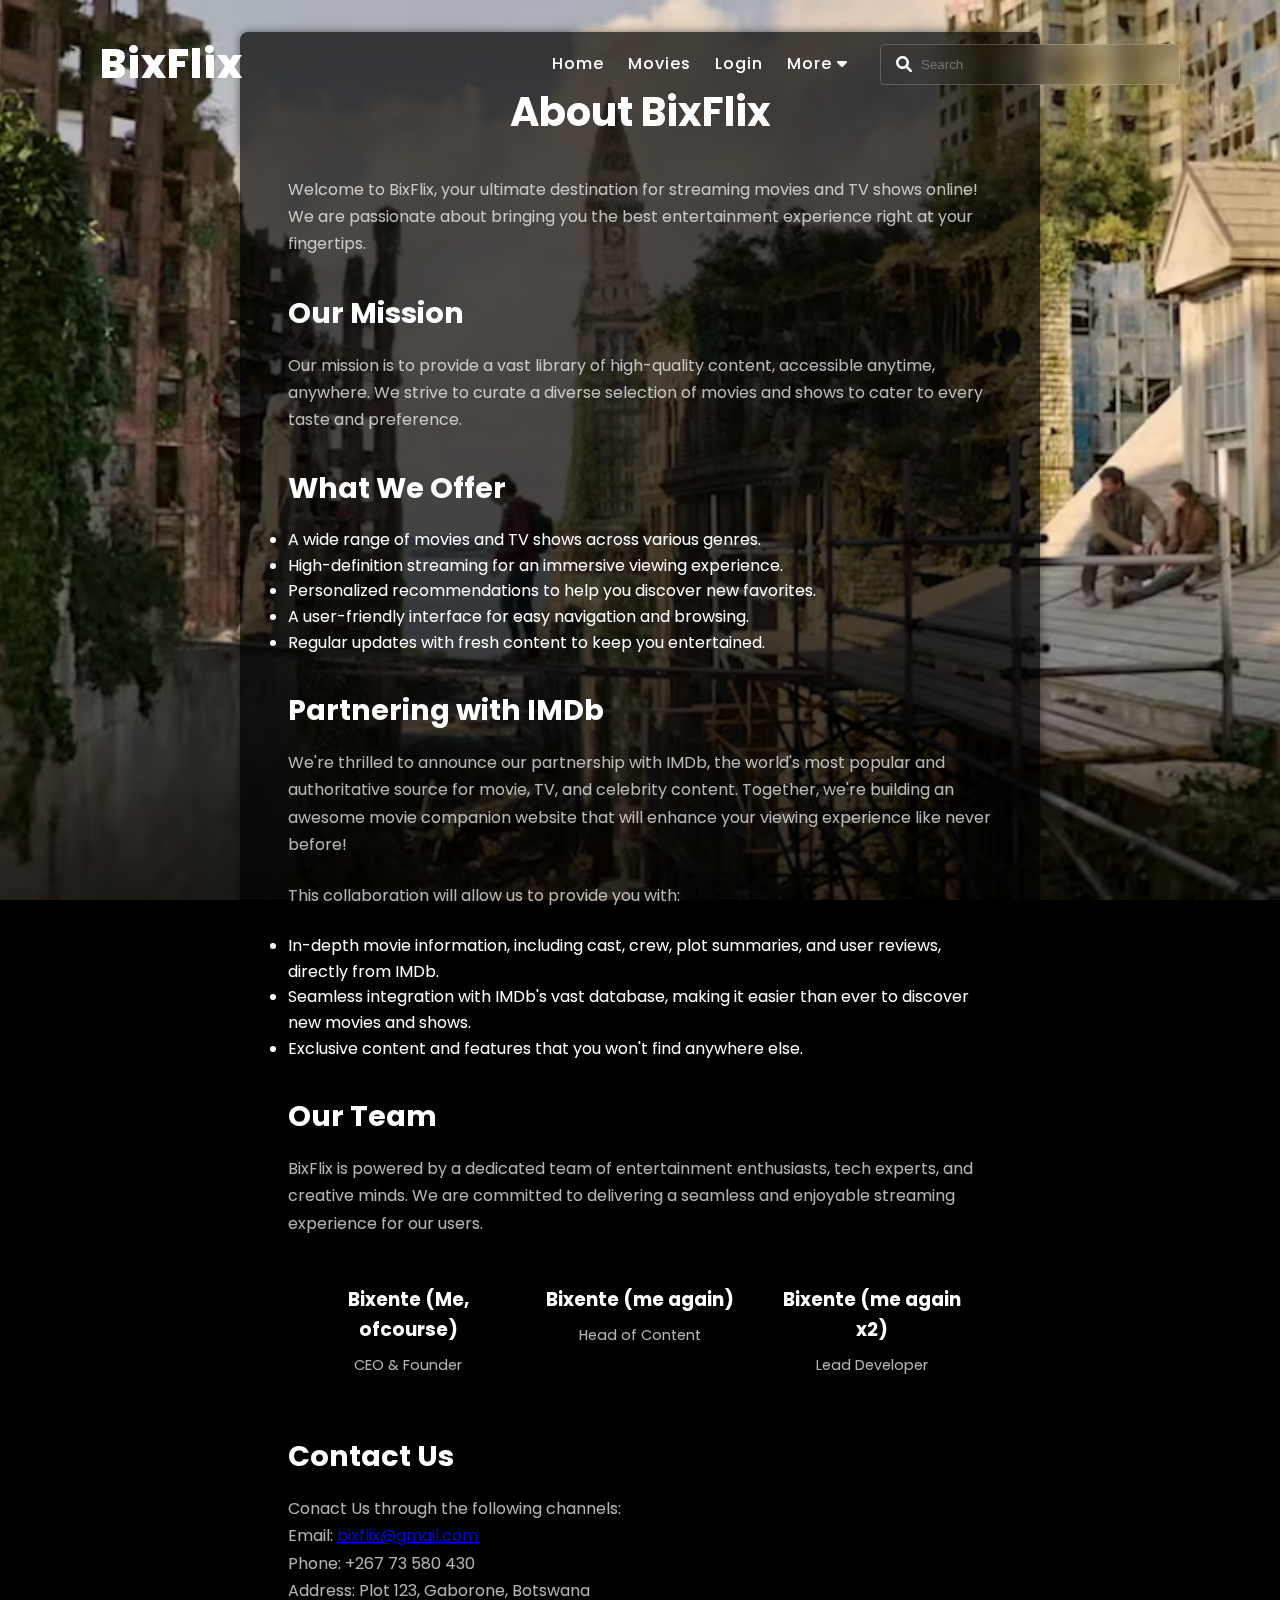
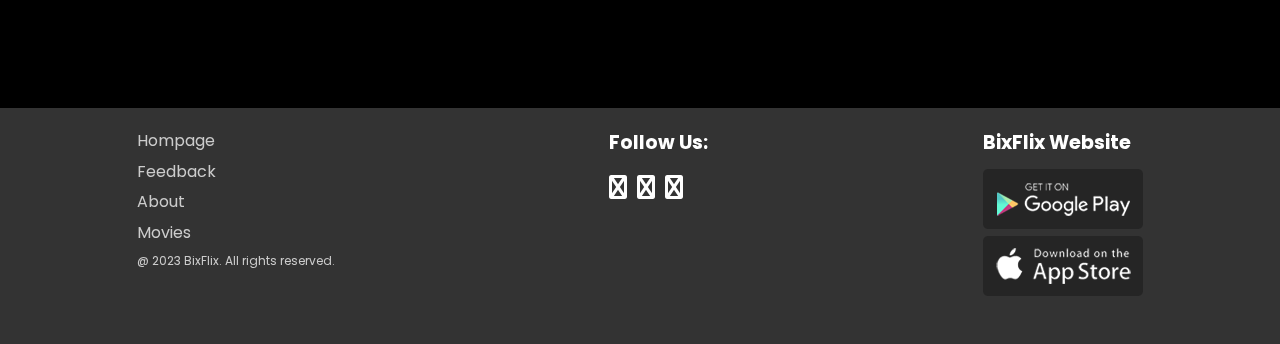
<file: about.html>
<!DOCTYPE html>
<html lang="en">

<head>
    <meta charset="UTF-8">
    <meta name="viewport" content="width=device-width, initial-scale=1.0">
    <title>About Us - BixFlix</title>
    <link rel="stylesheet" href="bixflix.css">
    <link rel="stylesheet" href="https://cdnjs.cloudflare.com/ajax/libs/font-awesome/6.0.0/css/all.min.css"
        integrity="sha512-9usAa10IRO0HhonpyAIVpjrylPvoDwiPUiKdWk5t3PyolY1cOd4DSE0Ga+ri4AuTroPR5aQvXU9xC6qOPnzFeg=="
        crossorigin="anonymous" referrerpolicy="no-referrer" />
    <style>
        /* Add or override styles here for the about page */
        .about-container {
            max-width: 800px;
            margin: 2rem auto;
            padding: 3rem;
            background-color: rgba(0, 0, 0, 0.7); /* Semi-transparent dark background */
            border-radius: 0.5rem;
            box-shadow: 0 0 10px rgba(0, 0, 0, 0.5);
            color: var(--text-primary);
            position: relative;
            z-index: 1; /* Ensure content is above the background */
        }

        body::before {
            content: "";
            position: fixed;
            top: 0;
            left: 0;
            width: 100%;
            height: 100%;
            background: url('images/background/lastofus.avif') center/cover no-repeat;
            z-index: -1; /* Place the background behind the content */
        }

        .about-container h1 {
            text-align: center;
            margin-bottom: 2rem;
            font-size: 2.5rem;
        }

        .about-container h2 {
            margin-top: 2rem;
            margin-bottom: 1rem;
            font-size: 1.8rem;
        }

        .about-container p {
            line-height: 1.7;
            margin-bottom: 1.5rem;
            color: var(--text-secondary);
        }

        .team-members {
            display: flex;
            flex-wrap: wrap;
            justify-content: center;
            gap: 2rem;
            margin-top: 3rem;
        }

        .team-member {
            text-align: center;
            width: 200px;
        }

        .team-member h3 {
            margin-bottom: 0.5rem;
        }

        .team-member p {
            font-size: 0.9rem;
            color: var(--text-secondary);
        }
    </style>
</head>

<body>

    <header>
        <a href="index.html" class="logo">BixFlix</a>
        <div class="menu-toggle">&#9776;</div> <!-- Hamburger icon -->
        <nav class="nav">
            <ul class="nav-list">
                <li><a href="index.html" class="nav-link">Home</a></li>
                <li><a href="movie.html" class="nav-link">Movies</a></li>
                <li><a href="login.html" class="nav-link">Login</a></li>
                <li class="dropdown">
                    <a href="#" class="nav-link">More <i class="fa fa-caret-down"></i></a>
                    <div class="dropdown-content">
                        <a href="about.html" class="dropdown-link">About Us</a>
                        <a href="feedback.html" class="dropdown-link">Feedback</a>
                    </div>
                </li>
            </ul>
            <div class="search">
                <input type="text" class="search-input" placeholder="Search">
                <i class="fa fa-search search-icon"></i>
            </div>
        </nav>
    </header>

    <div class="about-container">
        <h1>About BixFlix</h1>

        <p>Welcome to BixFlix, your ultimate destination for streaming movies and TV shows online! We are passionate
            about bringing you the best entertainment experience right at your fingertips.</p>

        <h2>Our Mission</h2>
        <p>Our mission is to provide a vast library of high-quality content, accessible anytime, anywhere. We strive
            to curate a diverse selection of movies and shows to cater to every taste and preference.</p>

        <h2>What We Offer</h2>
        <ul>
            <li>A wide range of movies and TV shows across various genres.</li>
            <li>High-definition streaming for an immersive viewing experience.</li>
            <li>Personalized recommendations to help you discover new favorites.</li>
            <li>A user-friendly interface for easy navigation and browsing.</li>
            <li>Regular updates with fresh content to keep you entertained.</li>
        </ul>

        <h2>Partnering with IMDb</h2>
        <p>We're thrilled to announce our partnership with IMDb, the world's most popular and authoritative source for
            movie, TV, and celebrity content. Together, we're building an awesome movie companion website that will
            enhance your viewing experience like never before!</p>

        <p>This collaboration will allow us to provide you with:</p>
        <ul>
            <li>In-depth movie information, including cast, crew, plot summaries, and user reviews, directly from
                IMDb.</li>
            <li>Seamless integration with IMDb's vast database, making it easier than ever to discover new movies and
                shows.</li>
            <li>Exclusive content and features that you won't find anywhere else.</li>
        </ul>

        <h2>Our Team</h2>
        <p>BixFlix is powered by a dedicated team of entertainment enthusiasts, tech experts, and creative minds. We
            are committed to delivering a seamless and enjoyable streaming experience for our users.</p>

        <div class="team-members">
            <div class="team-member">
                <h3>Bixente (Me, ofcourse)</h3>
                <p>CEO & Founder</p>
            </div>
            <div class="team-member">
                <h3>Bixente (me again)</h3>
                <p>Head of Content</p>
            </div>
            <div class="team-member">
                <h3>Bixente (me again x2)</h3>
                <p>Lead Developer</p>
            </div>
            <!-- Add more team members as needed -->
        </div>

        <h2>Contact Us</h2>
        <p>Conact Us through the following channels:
            <br>
            Email: <a href="mailto:bixflix@gmail.com">bixflix@gmail.com</a>
            <br>
            Phone: +267 73 580 430
            <br>
            Address: Plot 123, Gaborone, Botswana
        </p>
    </div>

    <!-- Footer (You can include your existing footer here) -->
    <footer class="iq-bg-dark">
        <div class="footer-top">
            <div class="container-fluid">
                <div class="row footer-standard">
                    <div class="col-lg-5">
                        <div class="widget text-left">
                            <div>
                                <ul class="menu p-0">
                                    <li><a href="index.html">Hompage</a></li>
                                    <li><a href="feedback.html">Feedback</a></li>
                                    <li><a href="about.html">About</a></li>
                                    <li><a href="movie.html">Movies</a></li>
                                </ul>
                            </div>
                        </div>
                        <div class="widget text-left">
                            <div class="textwidget">
                                <p><small>@ 2023 BixFlix. All rights reserved.</small></p>
                            </div>
                        </div>
                    </div>
                    <div class="col-lg-3 col-md-6 mt-4 mt-lg-0">
                        <h6 class="footer-link-title">
                            Follow Us:
                        </h6>
                        <ul class="info-share">
                            <li>
                                <a href="#">
                                    <i>
                                        <i class="fa fa-facebook"></i>
                                    </i>
                                </a>
                            </li>
                            <li>
                                <a href="#">
                                    <i>
                                        <i class="fa fa-youtube"></i>
                                    </i>
                                </a>
                            </li>
                            <li>
                                <a href="#">
                                    <i>
                                        <i class="fa fa-instagram"></i>
                                    </i>
                                </a>
                            </li>
                        </ul>
                    </div>
                    <div class="col-lg-3 col-md-6 mt-4 mt-lg-0">
                        <div class="widget text-left">
                            <div class="textwidget">
                                <h6 class="footer-link-title">
                                    BixFlix Website
                                </h6>
                                <div class="d-flex align-items-center">
                                    <a href="#"><img src="images/footer/01.jpg" alt=""></a>
                                    <br>
                                    <a href="#" class="ml-3"><img src="images/footer/02.jpg" alt=""></a>
                                </div>
                            </div>
                        </div>
                    </div>
                </div>
            </div>
        </div>
    </footer>

    <script>
        // Mobile Menu Toggle
        const menuToggle = document.querySelector('.menu-toggle');
        const navList = document.querySelector('.nav-list');

        menuToggle.addEventListener('click', () => {
            navList.classList.toggle('active');
        });

        // Dropdown Menu Toggle
        const dropdowns = document.querySelectorAll('.dropdown');

        dropdowns.forEach(dropdown => {
            dropdown.addEventListener('click', (event) => {
                event.stopPropagation(); // Prevent the click from closing the menu immediately
                dropdown.classList.toggle('active');
            });
        });

        // Close dropdowns when clicking outside
        document.addEventListener('click', () => {
            dropdowns.forEach(dropdown => {
                dropdown.classList.remove('active');
            });
        });
    </script>

</body>

</html>
</file>
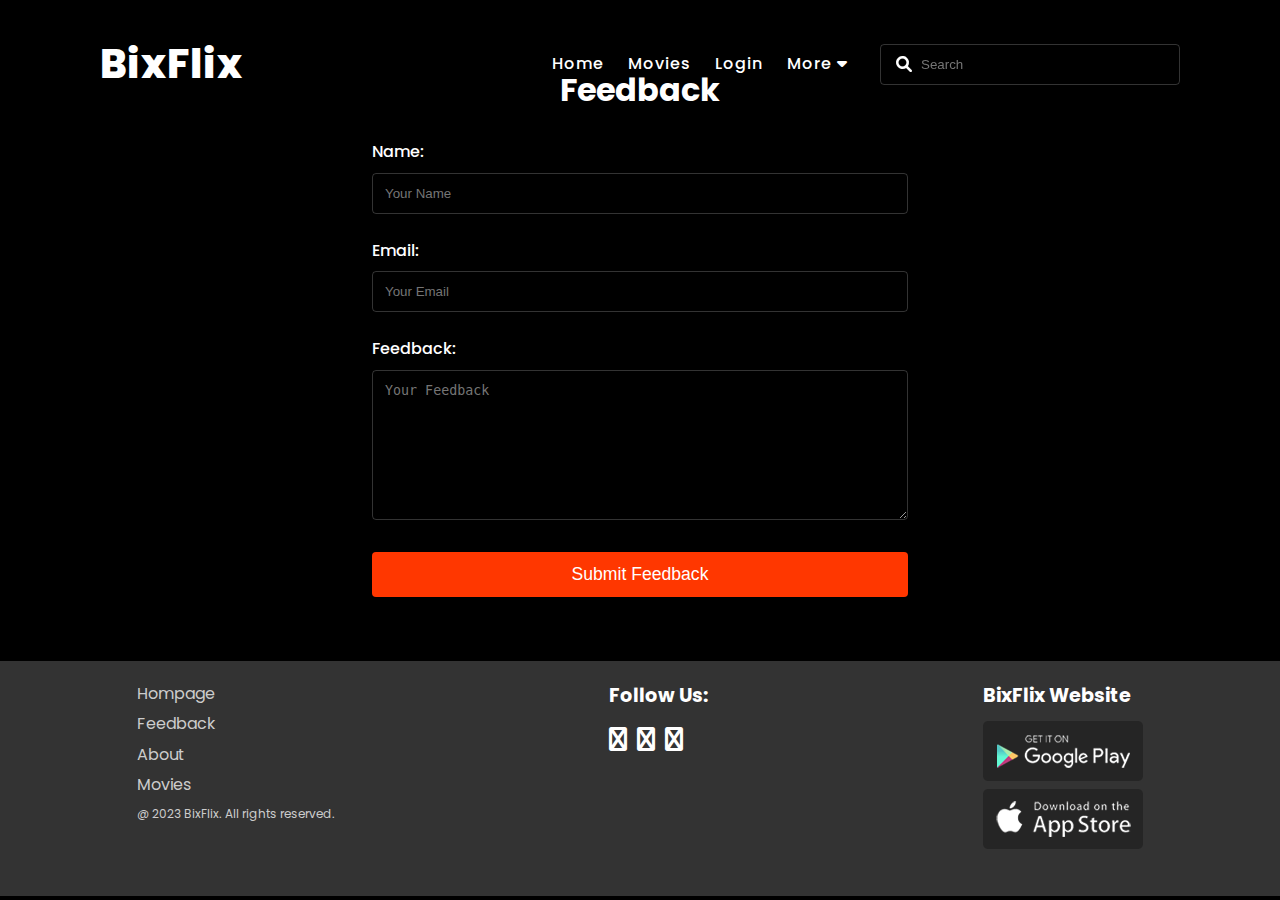
<file: feedback.html>
<!DOCTYPE html>
<html lang="en">
<head>
    <meta charset="UTF-8">
    <meta name="viewport" content="width=device-width, initial-scale=1.0">
    <title>Feedback - BixFlix</title>
    <link rel="stylesheet" href="bixflix.css"> <!-- Link to your main CSS file -->
    <link rel="stylesheet" href="https://cdnjs.cloudflare.com/ajax/libs/font-awesome/6.0.0/css/all.min.css" integrity="sha512-9usAa10IRO0HhonpyAIVpjrylPvoDwiPUiKdWk5t3PyolY1cOd4DSE0Ga+ri4AuTroPR5aQvXU9xC6qOPnzFeg==" crossorigin="anonymous" referrerpolicy="no-referrer" />
    <style>
        /* Add or override styles here for the feedback page */
        .feedback-container {
            max-width: 600px;
            margin: 2rem auto;
            padding: 2rem;
            background-color: rgba(0, 0, 0, 0.8); /* Semi-transparent dark background */
            border-radius: 0.5rem;
            box-shadow: 0 0 10px rgba(0, 0, 0, 0.5);
            color: var(--text-primary); /* Use your CSS variable for text color */
        }

        .feedback-container h1 {
            text-align: center;
            margin-bottom: 1.5rem;
        }

        .form-group {
            margin-bottom: 1.5rem;
        }

        .form-group label {
            display: block;
            margin-bottom: 0.5rem;
            font-weight: 500;
        }

        .form-group input,
        .form-group textarea {
            width: 100%;
            padding: 0.75rem;
            border: 1px solid var(--border-light);
            border-radius: 0.25rem;
            background-color: transparent;
            color: var(--text-primary);
            outline: none;
            transition: border-color 0.3s ease;
        }

        .form-group input:focus,
        .form-group textarea:focus {
            border-color: var(--primary); /* Use your CSS variable for primary color */
        }

        .form-group textarea {
            resize: vertical;
            min-height: 150px;
        }

        .btn-submit {
            display: block;
            width: 100%;
            padding: 0.75rem 1.5rem;
            background-color: var(--primary); /* Use your CSS variable for primary color */
            color: var(--text-primary);
            border: none;
            border-radius: 0.25rem;
            cursor: pointer;
            transition: background-color 0.3s ease;
            font-size: 1.1rem;
            font-weight: 500;
            text-decoration: none;
            text-align: center;
        }

        .btn-submit:hover {
            background-color: var(--primary-hover); /* Use your CSS variable for primary hover color */
        }
    </style>
</head>
<body>

    <header>
        <a href="index.html" class="logo">BixFlix</a>
        <div class="menu-toggle">&#9776;</div> <!-- Hamburger icon -->
        <nav class="nav">
            <ul class="nav-list">
                <li><a href="index.html" class="nav-link">Home</a></li>
                <li><a href="movie.html" class="nav-link">Movies</a></li>
                <li><a href="login.html" class="nav-link">Login</a></li>
                <li class="dropdown">
                    <a href="#" class="nav-link">More <i class="fa fa-caret-down"></i></a>
                    <div class="dropdown-content">
                        <a href="about.html" class="dropdown-link">About Us</a>
                        <a href="feedback.html" class="dropdown-link">Feedback</a>
                    </div>
                </li>
            </ul>
            <div class="search">
                <input type="text" class="search-input" placeholder="Search">
                <i class="fa fa-search search-icon"></i>
            </div>
        </nav>
    </header>

    <div class="feedback-container">
        <h1>Feedback</h1>
        <form action="#" method="post"> <!-- Replace # with your form submission URL -->
            <div class="form-group">
                <label for="name">Name:</label>
                <input type="text" id="name" name="name" placeholder="Your Name" required>
            </div>
            <div class="form-group">
                <label for="email">Email:</label>
                <input type="email" id="email" name="email" placeholder="Your Email" required>
            </div>
            <div class="form-group">
                <label for="feedback">Feedback:</label>
                <textarea id="feedback" name="feedback" placeholder="Your Feedback" required></textarea>
            </div>
            <button type="submit" class="btn-submit">Submit Feedback</button>
        </form>
    </div>

    <!-- Footer (You can include your existing footer here) -->
    <footer class="iq-bg-dark">
        <div class="footer-top">
            <div class="container-fluid">
                <div class="row footer-standard">
                    <div class="col-lg-5">
                        <div class="widget text-left">
                            <div>
                                <ul class="menu p-0">
                                    <li><a href="index.html">Hompage</a></li>
                                    <li><a href="feedback.html">Feedback</a></li>
                                    <li><a href="about.html">About</a></li>
                                    <li><a href="movie.html">Movies</a></li>
                                </ul>
                            </div>
                        </div>
                        <div class="widget text-left">
                            <div class="textwidget">
                                <p><small>@ 2023 BixFlix. All rights reserved.</small></p>
                            </div>
                        </div>
                    </div>
                    <div class="col-lg-3 col-md-6 mt-4 mt-lg-0">
                        <h6 class="footer-link-title">
                            Follow Us:
                        </h6>
                        <ul class="info-share">
                            <li>
                                <a href="#">
                                    <i>
                                        <i class="fa fa-facebook"></i>
                                    </i>
                                </a>
                            </li>
                            <li>
                                <a href="#">
                                    <i>
                                        <i class="fa fa-youtube"></i>
                                    </i>
                                </a>
                            </li>
                            <li>
                                <a href="#">
                                    <i>
                                        <i class="fa fa-instagram"></i>
                                    </i>
                                </a>
                            </li>
                        </ul>
                    </div>
                    <div class="col-lg-3 col-md-6 mt-4 mt-lg-0">
                        <div class="widget text-left">
                            <div class="textwidget">
                                <h6 class="footer-link-title">
                                    BixFlix Website
                                </h6>
                                <div class="d-flex align-items-center">
                                    <a href="#"><img src="images/footer/01.jpg" alt=""></a>
                                    <br>
                                    <a href="#" class="ml-3"><img src="images/footer/02.jpg" alt=""></a>
                                </div>
                            </div>
                        </div>
                    </div>
                </div>
            </div>
        </div>
    </footer>

    <script>
        // Mobile Menu Toggle
        const menuToggle = document.querySelector('.menu-toggle');
        const navList = document.querySelector('.nav-list');

        menuToggle.addEventListener('click', () => {
            navList.classList.toggle('active');
        });

        // Dropdown Menu Toggle
        const dropdowns = document.querySelectorAll('.dropdown');

        dropdowns.forEach(dropdown => {
            dropdown.addEventListener('click', (event) => {
                event.stopPropagation(); // Prevent the click from closing the menu immediately
                dropdown.classList.toggle('active');
            });
        });

        // Close dropdowns when clicking outside
        document.addEventListener('click', () => {
            dropdowns.forEach(dropdown => {
                dropdown.classList.remove('active');
            });
        });
    </script>

</body>
</html>
</file>
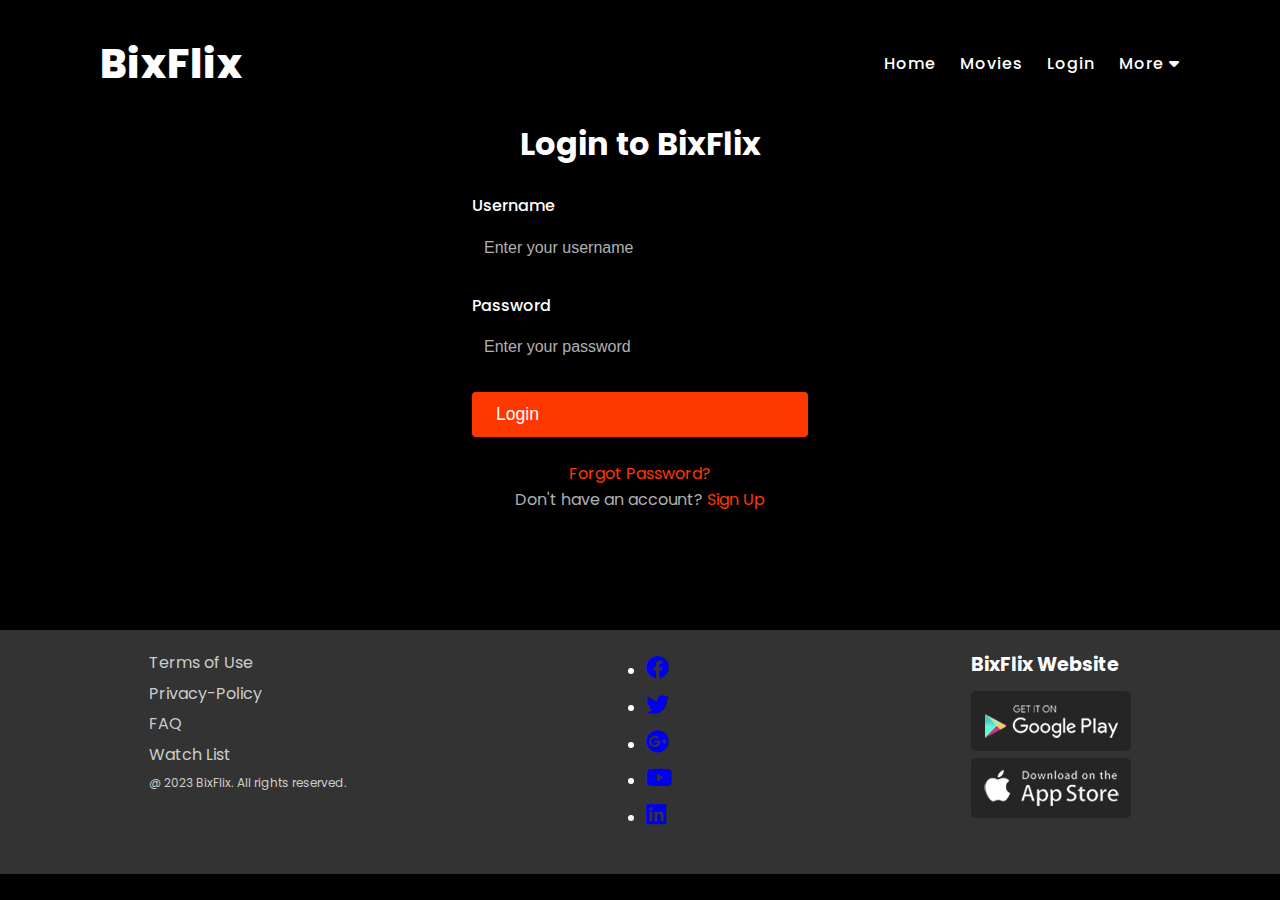
<file: login.html>
<!DOCTYPE html>
<html lang="en">
<head>
    <meta charset="UTF-8">
    <meta name="viewport" content="width=device-width, initial-scale=1.0">
    <title>Login - BixFlix</title>
    <link rel="stylesheet" href="bixflix.css">
    <link rel="stylesheet" href="css/login.css">
    <link rel="stylesheet" href="https://cdnjs.cloudflare.com/ajax/libs/font-awesome/6.0.0/css/all.min.css" integrity="sha512-9usAa10IRO0HhonpyAIVpjrylPvoDwiPUiKdWk5t3PyolY1cOd4DSE0Ga+ri4AuTroPR5aQvXU9xC6qOPnzFeg==" crossorigin="anonymous" referrerpolicy="no-referrer" />
</head>
<body>

    <header>
        <a href="index.html" class="logo">BixFlix</a>
        <nav class="nav">
            <ul class="nav-list">
                <li><a href="index.html" class="nav-link">Home</a></li>
                <li><a href="movie.html" class="nav-link">Movies</a></li>
                <li><a href="login.html" class="nav-link">Login</a></li>
                <li class="dropdown">
                    <a href="#" class="nav-link">More <i class="fa fa-caret-down"></i></a>
                    <div class="dropdown-content">
                        <a href="about.html" class="dropdown-link">About Us</a>
                        <a href="feedback.html" class="dropdown-link">Feedback</a>
                    </div>
                </li>
            </ul>
        </nav>
    </header>

    <section class="login-container">
        <div class="login-form">
            <h1>Login to BixFlix</h1>
            <form action="index.html" method="post">
                <div class="form-group">
                    <label for="username">Username</label>
                    <input type="text" id="username" name="username" placeholder="Enter your username" required>
                </div>
                <div class="form-group">
                    <label for="password">Password</label>
                    <input type="password" id="password" name="password" placeholder="Enter your password" required>
                </div>
                <button type="submit" class="btn btn-primary">Login</button>
            </form>
            <div class="login-options">
                <a href="#">Forgot Password?</a>
                <p>Don't have an account? <a href="signup.html">Sign Up</a></p>
            </div>
        </div>
    </section>

    <footer class="iq-bg-dark">
        <div class="footer-top">
            <div class="container-fluid">
                <div class="row footer-standard">
                    <div class="col-lg-5">
                        <div class="widget text-left">
                            <div>
                                <ul class="menu p-0">
                                    <li><a href="#">Terms of Use</a></li>
                                    <li><a href="#">Privacy-Policy</a></li>
                                    <li><a href="#">FAQ</a></li>
                                    <li><a href="#">Watch List</a></li>
                                </ul>
                            </div>
                        </div>
                        <div class="widget text-left">
                            <div class="textwidget">
                                <p><small>@ 2023 BixFlix. All rights reserved.</small></p>
                            </div>
                        </div>
                    </div>
                    <div class="col-sm-12 text-center">
                        <ul class="list-unstyled list-inline">
                            <li class="list-inline-item">
                                <a href="#" class="btn-floating btn-sm text-white" style="font-size:23px; border-radius: 50%;"><i
                                        class="fab fa-facebook"></i></a>
                            </li>
                            <li class="list-inline-item">
                                <a href="#" class="btn-floating btn-sm text-white" style="font-size:23px;"><i
                                        class="fab fa-twitter"></i></a>
                            </li>
                            <li class="list-inline-item">
                                <a href="#" class="btn-floating btn-sm text-white" style="font-size:23px;"><i
                                        class="fab fa-google-plus"></i></a>
                            </li>
                            <li class="list-inline-item">
                                <a href="#" class="btn-floating btn-sm text-white" style="font-size:23px;"><i
                                        class="fab fa-youtube"></i></a>
                            </li>
                            <li class="list-inline-item">
                                <a href="#" class="btn-floating btn-sm text-white" style="font-size:23px;"><i
                                        class="fab fa-linkedin"></i></a>
                            </li>
                        </ul>
                    </div>
                    <div class="col-lg-3 col-md-6 mt-4 mt-lg-0">
                        <div class="widget text-left">
                            <div class="textwidget">
                                <h6 class="footer-link-title">
                                    BixFlix Website
                                </h6>
                                <div class="d-flex align-items-center">
                                    <a href="#"><img src="images/footer/01.jpg" alt=""></a>
                                    <br>
                                    <a href="#" class="ml-3"><img src="images/footer/02.jpg" alt=""></a>
                                </div>
                            </div>
                        </div>
                    </div>
                </div>
            </div>
        </div>
    </footer>

</body>
</html>
</file>
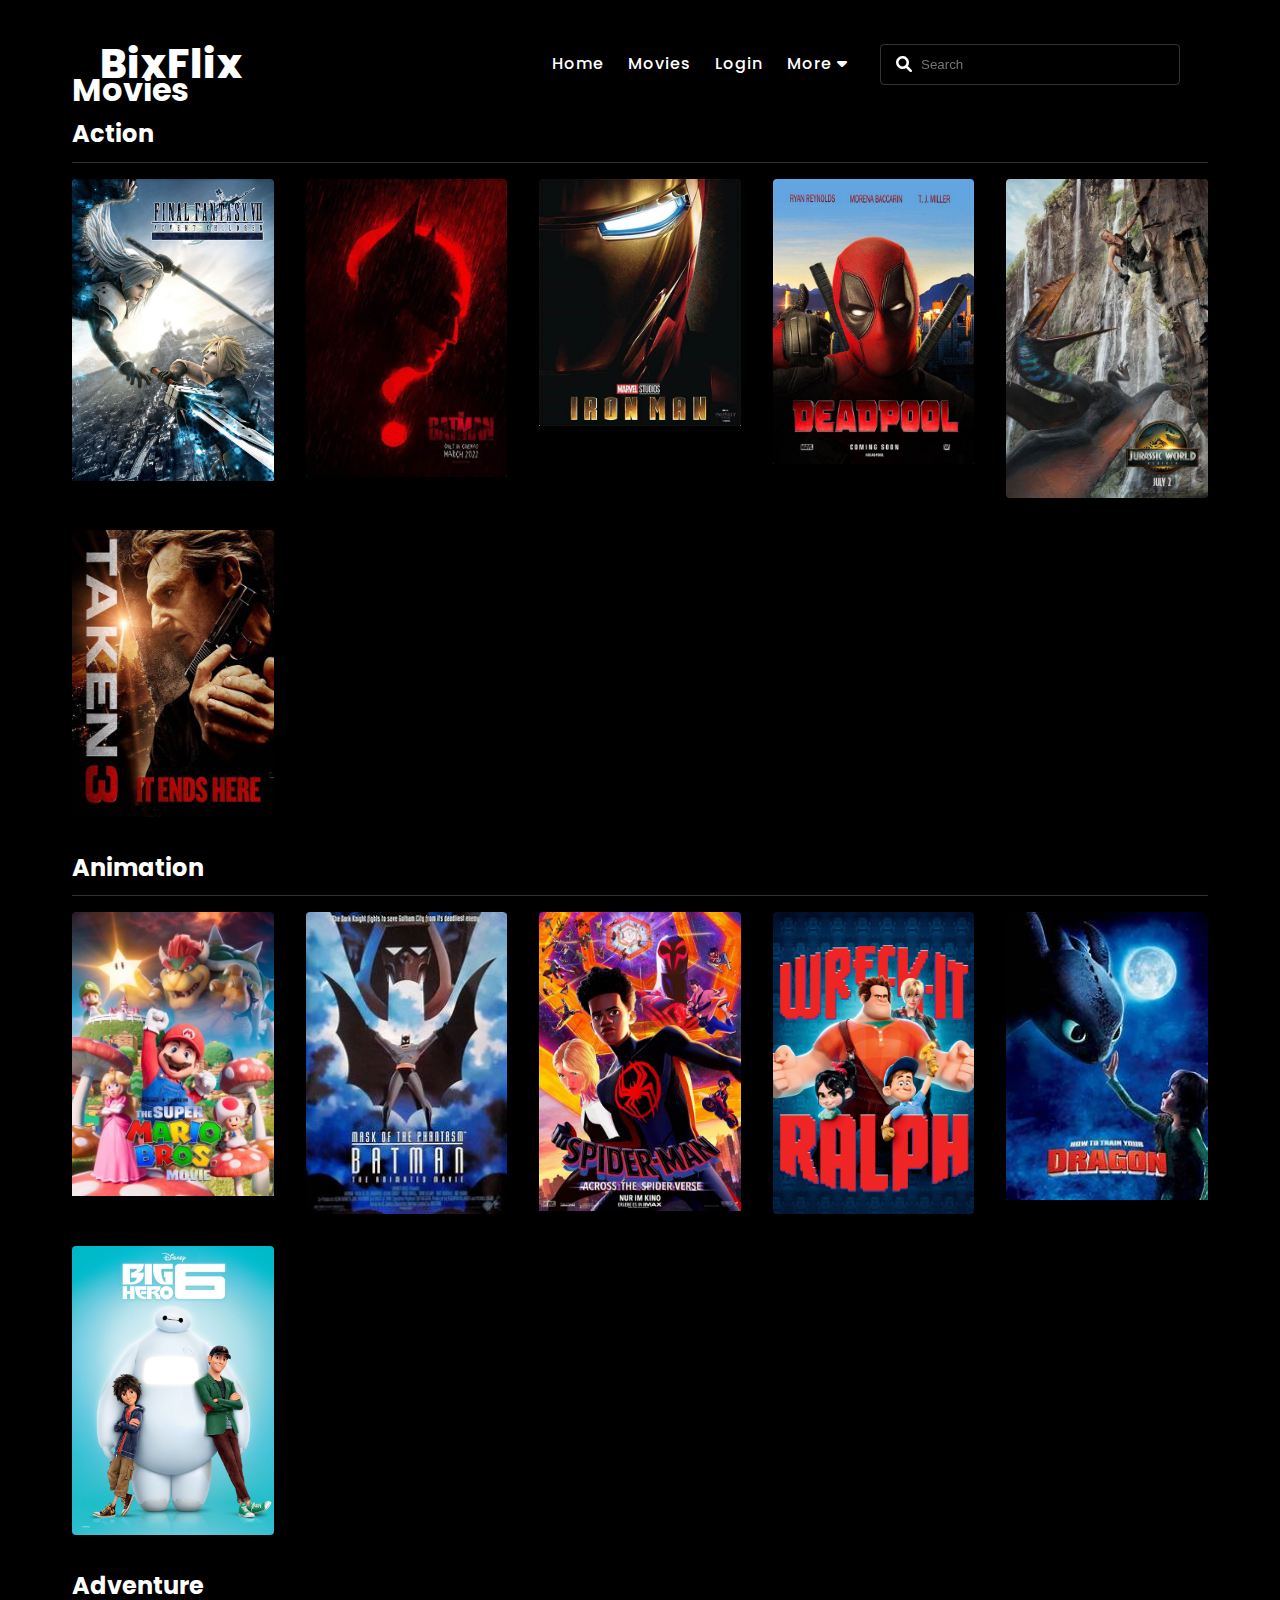
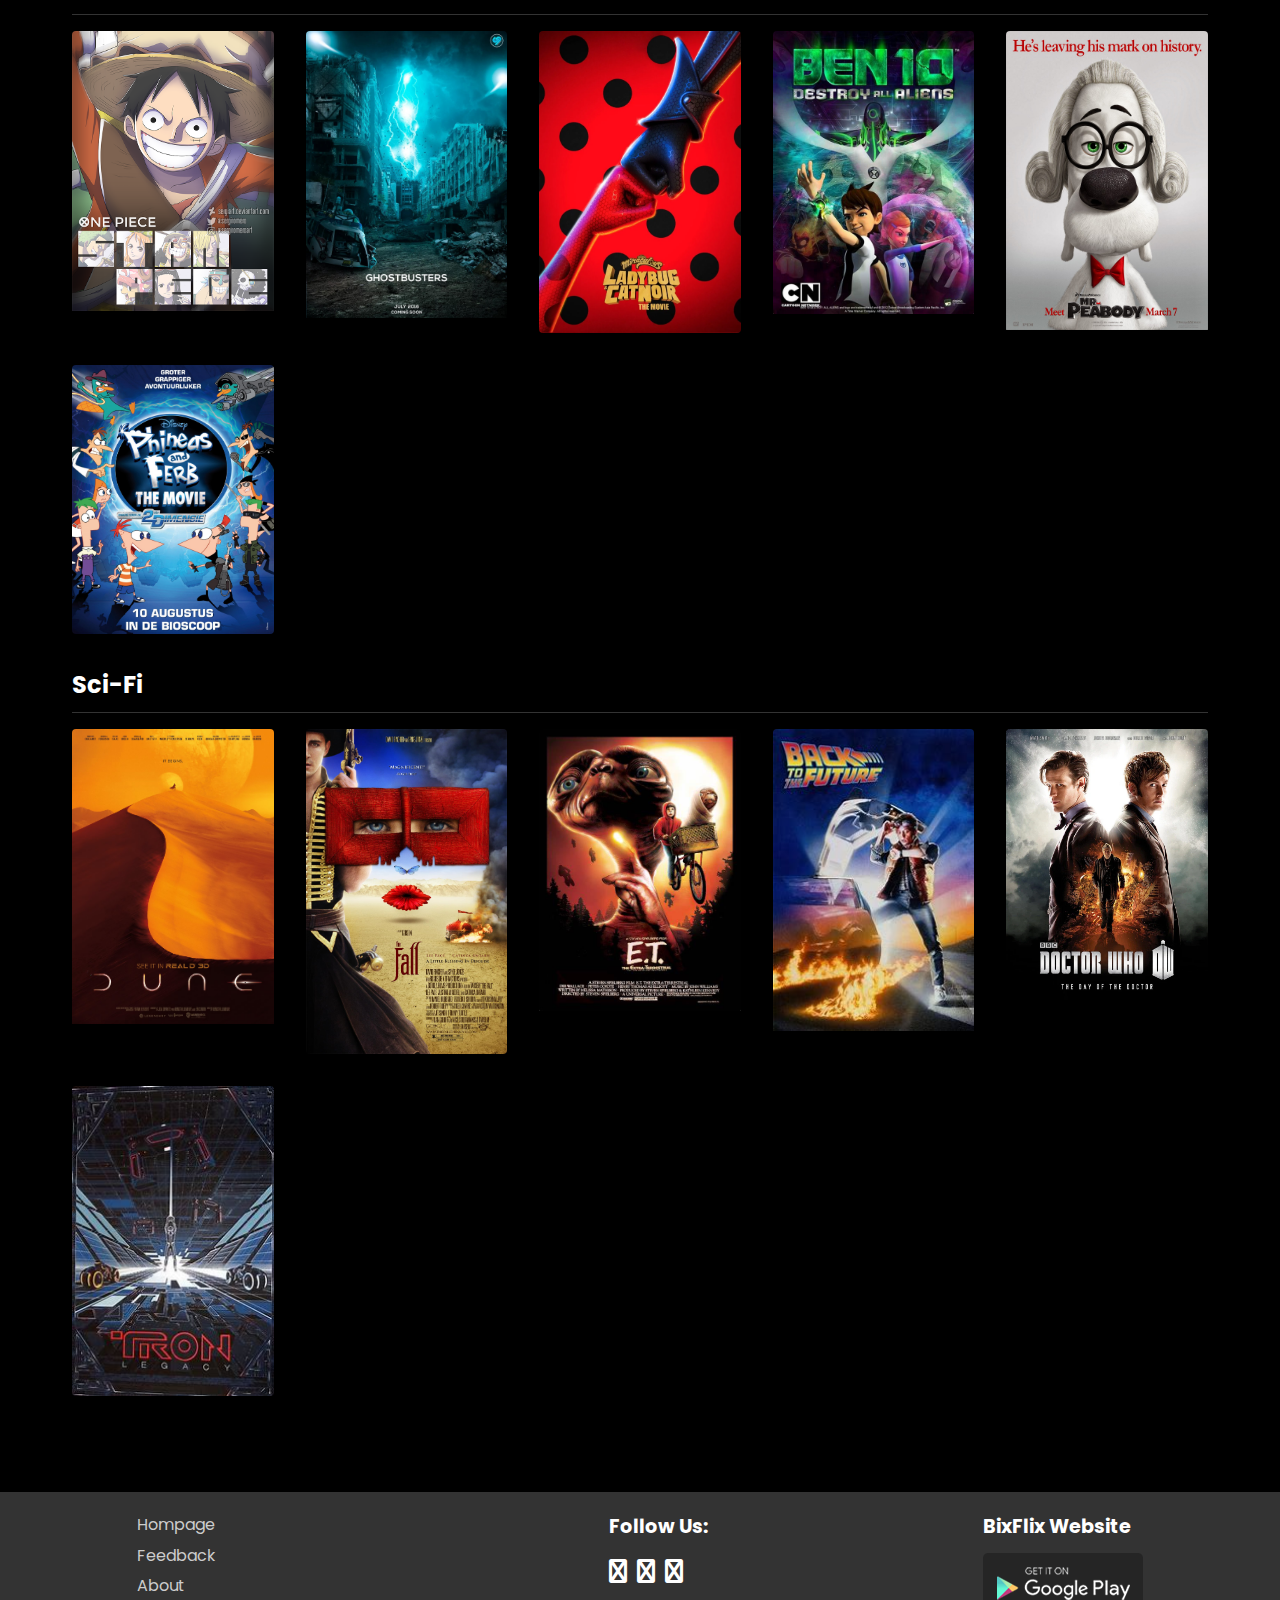
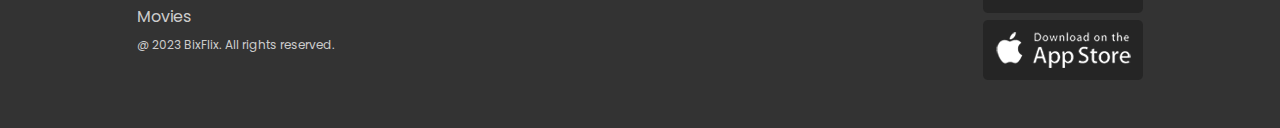
<file: movie.html>
<!DOCTYPE html>
<html lang="en">

<head>
    <meta charset="UTF-8">
    <meta name="viewport" content="width=device-width, initial-scale=1.0">
    <title>Movies - BixFlix</title>
    <link rel="stylesheet" href="bixflix.css">
    <link rel="stylesheet" href="https://cdnjs.cloudflare.com/ajax/libs/font-awesome/6.0.0/css/all.min.css"
        integrity="sha512-9usAa10IRO0HhonpyAIVpjrylPvoDwiPUiKdWk5t3PyolY1cOd4DSE0Ga+ri4AuTroPR5aQvXU9xC6qOPnzFeg=="
        crossorigin="anonymous" referrerpolicy="no-referrer" />
    <style>
        /* Add or override styles here for the movies page */
        .movies-container {
            max-width: 1200px;
            margin: 2rem auto;
            padding: 2rem;
            background-color: rgba(0, 0, 0, 0.7);
            border-radius: 0.5rem;
            box-shadow: 0 0 10px rgba(0, 0, 0, 0.5);
            color: var(--text-primary);
        }

        .genre-section {
            margin-bottom: 2rem;
        }

        .genre-section h2 {
            margin-bottom: 1rem;
            font-size: 1.5rem;
            border-bottom: 1px solid var(--border-light);
            padding-bottom: 0.5rem;
        }

        .movies-grid {
            display: grid;
            grid-template-columns: repeat(auto-fit, minmax(200px, 1fr));
            gap: 2rem;
        }

        .movie-card {
            position: relative;
            overflow: hidden;
            border-radius: 0.25rem;
            cursor: pointer;
            transition: transform 0.3s ease;
        }

        .movie-card:hover {
            transform: scale(1.05);
        }

        .movie-card img {
            width: 100%;
            height: auto;
            display: block;
        }

        .movie-title {
            position: absolute;
            bottom: 0;
            left: 0;
            width: 100%;
            background-color: rgba(0, 0, 0, 0.8);
            color: var(--text-primary);
            padding: 0.75rem;
            text-align: center;
            font-size: 1rem;
            opacity: 0;
            transition: opacity 0.3s ease;
        }

        .movie-card:hover .movie-title {
            opacity: 1;
        }
    </style>
</head>

<body>

    <header>
        <a href="index.html" class="logo">BixFlix</a>
        <div class="menu-toggle">&#9776;</div> <!-- Hamburger icon -->
        <nav class="nav">
            <ul class="nav-list">
                <li><a href="index.html" class="nav-link">Home</a></li>
                <li><a href="movie.html" class="nav-link">Movies</a></li>
                <li><a href="login.html" class="nav-link">Login</a></li>
                <li class="dropdown">
                    <a href="#" class="nav-link">More <i class="fa fa-caret-down"></i></a>
                    <div class="dropdown-content">
                        <a href="about.html" class="dropdown-link">About Us</a>
                        <a href="feedback.html" class="dropdown-link">Feedback</a>
                    </div>
                </li>
            </ul>
            <div class="search">
                <input type="text" class="search-input" placeholder="Search">
                <i class="fa fa-search search-icon"></i>
            </div>
        </nav>
    </header>

    <div class="movies-container">
        <h1>Movies</h1>
        <div class="genre-sections">
            <!-- Genre sections will be dynamically added here -->
        </div>
    </div>

    <!-- Footer (You can include your existing footer here) -->
    <footer class="iq-bg-dark">
        <div class="footer-top">
            <div class="container-fluid">
                <div class="row footer-standard">
                    <div class="col-lg-5">
                        <div class="widget text-left">
                            <div>
                                <ul class="menu p-0">
                                    <li><a href="index.html">Hompage</a></li>
                                    <li><a href="feedback.html">Feedback</a></li>
                                    <li><a href="about.html">About</a></li>
                                    <li><a href="movie.html">Movies</a></li>
                                </ul>
                            </div>
                        </div>
                        <div class="widget text-left">
                            <div class="textwidget">
                                <p><small>@ 2023 BixFlix. All rights reserved.</small></p>
                            </div>
                        </div>
                    </div>
                    <div class="col-lg-3 col-md-6 mt-4 mt-lg-0">
                        <h6 class="footer-link-title">
                            Follow Us:
                        </h6>
                        <ul class="info-share">
                            <li>
                                <a href="#">
                                    <i>
                                        <i class="fa fa-facebook"></i>
                                    </i>
                                </a>
                            </li>
                            <li>
                                <a href="#">
                                    <i>
                                        <i class="fa fa-youtube"></i>
                                    </i>
                                </a>
                            </li>
                            <li>
                                <a href="#">
                                    <i>
                                        <i class="fa fa-instagram"></i>
                                    </i>
                                </a>
                            </li>
                        </ul>
                    </div>
                    <div class="col-lg-3 col-md-6 mt-4 mt-lg-0">
                        <div class="widget text-left">
                            <div class="textwidget">
                                <h6 class="footer-link-title">
                                    BixFlix Website
                                </h6>
                                <div class="d-flex align-items-center">
                                    <a href="#"><img src="images/footer/01.jpg" alt=""></a>
                                    <br>
                                    <a href="#" class="ml-3"><img src="images/footer/02.jpg" alt=""></a>
                                </div>
                            </div>
                        </div>
                    </div>
                </div>
            </div>
        </div>
    </footer>

    <script>
        // Mobile Menu Toggle
        const menuToggle = document.querySelector('.menu-toggle');
        const navList = document.querySelector('.nav-list');

        menuToggle.addEventListener('click', () => {
            navList.classList.toggle('active');
        });

        // Dropdown Menu Toggle
        const dropdowns = document.querySelectorAll('.dropdown');

        dropdowns.forEach(dropdown => {
            dropdown.addEventListener('click', (event) => {
                event.stopPropagation(); // Prevent the click from closing the menu immediately
                dropdown.classList.toggle('active');
            });
        });

        // Close dropdowns when clicking outside
        document.addEventListener('click', () => {
            dropdowns.forEach(dropdown => {
                dropdown.classList.remove('active');
            });
        });

        // Movie Data (Replace with your actual movie data source)
        const movies = [
            {
                title: "Final Fantasy VII: Advent Children",
                poster: "images/poster/Final-Fantasy-7-Advent-Children-Poster-1.avif",
                imdbId: "tt0385700", // Replace with the actual IMDb ID
                genre: "Action"
            },
            {
                title: "Super Mario Bros",
                poster: "images/poster/super-mario-bros-poster.jpg",
                imdbId: "tt21903362", // Replace with the actual IMDb ID
                genre: "Animation"
            },
            {
                title: "One Piece Stampede",
                poster: "images/poster/onepiecest.png",
                imdbId: "tt9424372", // Replace with the actual IMDb ID
                genre: "Adventure"
            },
            {
                title: "Dune",
                poster: "images/poster/Dune-poster-of-giant-dune.avif",
                imdbId: "tt1160419", // Replace with the actual IMDb ID
                genre: "Sci-Fi"
            },
            {
                title: "The Batman",
                poster: "images/poster/thebatman.jpg",
                imdbId: "tt1877830", // Replace with the actual IMDb ID
                genre: "Action"
            },
            {
                title: "Iron Man",
                poster: "images/poster/ironman.jpg",
                imdbId: "tt0371746", // Replace with the actual IMDb ID
                genre: "Action"
            },
            {
                title: "Deadpool",
                poster: "images/poster/deadpool.jpg",
                imdbId: "tt1431045", // Replace with the actual IMDb ID
                genre: "Action"
            },
            {
                title: "Jurassic Park",
                poster: "images/poster/jurassic.jpg",
                imdbId: "tt0107290", // Replace with the actual IMDb ID
                genre: "Action"
            },
            {
                title: "Ghostbusters",
                poster: "images/poster/ghostbuster.jpg",
                imdbId: "tt10364034", // Replace with the actual IMDb ID
                genre: "Adventure"
            },
            {
                title: "Taken 3",
                poster: "images/poster/taken3.jpg",
                imdbId: "tt2446042", // Replace with the actual IMDb ID
                genre: "Action"
            },
            {
                title: "Batman: Mask of the Phantasm",
                poster: "images/poster/batmanphantom.jpg",
                imdbId: "tt0106364", // Replace with the actual IMDb ID
                genre: "Animation"
            },
            {
                title: "Spider-Man: Into the Spider-Verse",
                poster: "images/poster/spiderverse.jpg",
                imdbId: "tt4633694", // Replace with the actual IMDb ID
                genre: "Animation"
            },
            {
                title: "Wreck-It Ralph",
                poster: "images/poster/wrek-it-ralph.jpg",
                imdbId: "tt1772341", // Replace with the actual IMDb ID
                genre: "Animation"
            },
            {
                title: "How to Train Your Dragon",
                poster: "images/poster/how2dragon.jpg",
                imdbId: "tt0892769", // Replace with the actual IMDb ID
                genre: "Animation"
            },
            {
                title: "Big Hero 6",
                poster: "images/poster/bighero6.jpg",
                imdbId: "tt2245084", // Replace with the actual IMDb ID
                genre: "Animation"
            },
            {
                title: "Miraculous: Ladybug & Cat Noir",
                poster: "images/poster/ladybug.webp",
                imdbId: "tt10364034", // Replace with the actual IMDb ID
                genre: "Adventure"
            },
            {
                title: "Ben 10: Destroy All Aliens",
                poster: "images/poster/ben10.jpg",
                imdbId: "tt2290147", // Replace with the actual IMDb ID
                genre: "Adventure"
            },
            {
                title: "Mr. Peabody & Sherman",
                poster: "images/poster/peapody.jpg",
                imdbId: "tt0864835", // Replace with the actual IMDb ID
                genre: "Adventure"
            },
            {
                title: "Phineas and Ferb: The Movie",
                poster: "images/poster/phineas_and_ferb.jpg",
                imdbId: "tt1825918", // Replace with the actual IMDb ID
                genre: "Adventure"
            },
            {
                title: "The Fall",
                poster: "images/poster/thefall.jpg",
                imdbId: "tt0460791", // Replace with the actual IMDb ID
                genre: "Sci-Fi"
            },
            {
                title: "E.T. the Extra-Terrestrial",
                poster: "images/poster/ETmovie.jpg",
                imdbId: "tt0083866", // Replace with the actual IMDb ID
                genre: "Sci-Fi"
            },
            {
                title: "Back to the Future",
                poster: "images/poster/back2future.jpg",
                imdbId: "tt0088763", // Replace with the actual IMDb ID
                genre: "Sci-Fi"
            },
            {
                title: "Doctor Who",
                poster: "images/poster/drwho.webp",
                imdbId: "tt0436992", // Replace with the actual IMDb ID
                genre: "Sci-Fi"
            },
            {
                title: "Tron",
                poster: "images/poster/tron.jpg",
                imdbId: "tt1104001", // Replace with the actual IMDb ID
                genre: "Sci-Fi"
            },
            // Add more movies here
        ];

        // Function to generate movie cards
        function generateMovieCards(movies) {
            let movieCardsHTML = '';

            movies.forEach(movie => {
                const imdbLink = `https://www.imdb.com/title/${movie.imdbId}`; // Construct IMDb link
                movieCardsHTML += `
                    <div class="movie-card">
                        <a href="${imdbLink}" target="_blank" rel="noopener">
                            <img src="${movie.poster}" alt="${movie.title}">
                            <div class="movie-title">${movie.title}</div>
                        </a>
                    </div>
                `;
            });

            return movieCardsHTML;
        }

        // Function to group movies by genre
        function groupMoviesByGenre(movies) {
            const groupedMovies = {};

            movies.forEach(movie => {
                if (!groupedMovies[movie.genre]) {
                    groupedMovies[movie.genre] = [];
                }
                groupedMovies[movie.genre].push(movie);
            });

            return groupedMovies;
        }

        // Function to generate genre sections
        function generateGenreSections(groupedMovies) {
            const genreSectionsContainer = document.querySelector('.genre-sections');
            let genreSectionsHTML = '';

            for (const genre in groupedMovies) {
                genreSectionsHTML += `
                    <div class="genre-section">
                        <h2>${genre}</h2>
                        <div class="movies-grid">
                            ${generateMovieCards(groupedMovies[genre])}
                        </div>
                    </div>
                `;
            }

            genreSectionsContainer.innerHTML = genreSectionsHTML;
        }

        // Group movies by genre
        const groupedMovies = groupMoviesByGenre(movies);

        // Generate genre sections when the page loads
        window.addEventListener('load', () => {
            generateGenreSections(groupedMovies);
        });
    </script>

</body>

</html>
</file>
<file: bixflix.css>
/* Import Google Fonts */
@import url('https://fonts.googleapis.com/css2?family=Poppins:wght@300;400;500;600;700;800&display=swap');

/* Define CSS Variables */
:root {
  --primary: #ff3700;
  --primary-hover: #e63200;
  --text-primary: #fff;
  --text-secondary: rgba(255, 255, 255, 0.7);
  --bg-dark: #000;
  --bg-semi-transparent: rgba(0, 0, 0, 0.8);
  --bg-light-transparent: rgba(0, 0, 0, 0.2);
  --border-light: rgba(255, 255, 255, 0.2);
  --transition-fast: 0.2s ease;
  --transition-medium: 0.3s ease;
  --transition-slow: 0.5s ease;
  --shadow-large: 20px 20px 50px rgba(0, 0, 0, 0.5);
  --blur-medium: blur(10px);
  --blur-heavy: blur(20px);
}

/* Reset Default Styles */
* {
  margin: 0;
  padding: 0;
  box-sizing: border-box;
}

/* Body Styles */
body {
  font-family: 'Poppins', sans-serif;
  background: var(--bg-dark);
  color: var(--text-primary);
  line-height: 1.6;
}

/* Header Styles */
header {
  position: absolute;
  top: 0;
  left: 0;
  width: 100%;
  padding: 2rem 6.25rem;
  display: flex;
  justify-content: space-between;
  align-items: center;
  z-index: 100;
  transition: var(--transition-medium);
}

.logo {
  font-size: 2.5rem;
  font-weight: 800;
  color: var(--text-primary);
  text-decoration: none;
  letter-spacing: 1px;
  transition: var(--transition-medium);
}

.logo:hover {
  color: var(--primary);
}

.nav {
    display: flex;
    flex-direction: row; /* Default to row */
    align-items: center;
    gap: 2rem;
}

.nav-list {
  display: flex;
  gap: 1.5rem;
  list-style: none;
}

.nav-link {
  color: var(--text-primary);
  font-weight: 500;
  letter-spacing: 1px;
  text-decoration: none;
  transition: var(--transition-fast);
  position: relative;
  padding: 0.5rem 0;
}

.nav-link:hover,
.nav-link:focus {
  color: var(--primary);
}

.nav-link::after {
  content: '';
  position: absolute;
  bottom: 0;
  left: 0;
  width: 0;
  height: 2px;
  background: var(--primary);
  transition: var(--transition-medium);
}

.nav-link:hover::after {
  width: 100%;
}

/* Dropdown Styles */
.dropdown {
  position: relative;
}

.dropdown-content {
  position: absolute;
  top: 100%;
  left: 0;
  background: var(--bg-semi-transparent);
  min-width: 12rem;
  box-shadow: 0 0.5rem 1rem rgba(0, 0, 0, 0.3);
  padding: 1rem 0;
  border-radius: 0.25rem;
  opacity: 0;
  visibility: hidden;
  transform: translateY(1rem);
  transition: all var(--transition-medium);
  z-index: 110;
}

.dropdown:hover .dropdown-content {
  opacity: 1;
  visibility: visible;
  transform: translateY(0);
}

.dropdown-link {
  display: block;
  padding: 0.5rem 1.5rem;
  color: var(--text-primary);
  text-decoration: none;
  transition: var(--transition-fast);
}

.dropdown-link:hover {
  background: rgba(255, 55, 0, 0.2);
  color: var(--primary);
}

/* Search Styles */
.search {
  position: relative;
  width: 18.75rem;
}

.search-input {
  width: 100%;
  padding: 0.75rem 1rem 0.75rem 2.5rem;
  color: var(--text-primary);
  background: transparent;
  border: 1px solid var(--border-light);
  border-radius: 0.25rem;
  outline: none;
  transition: var(--transition-medium);
  backdrop-filter: var(--blur-medium);
}

.search-input:focus {
  border-color: var(--primary);
}

.search-icon {
  position: absolute;
  top: 50%;
  left: 1rem;
  transform: translateY(-50%);
  color: var(--text-primary);
  pointer-events: none;
}

/* Banner Styles */
.banner {
    position: relative;
    width: 100%;
    min-height: 70vh; /* Adjust as needed */
    padding: 0 6.25rem;
    display: flex;
    justify-content: space-between;
    align-items: center;
    background: url(../images/movies/finalfantasyadvent.jpg) no-repeat center/cover;
    transition: var(--transition-slow);
}

.banner::before {
  content: '';
  position: absolute;
  top: 0;
  left: 0;
  width: 100%;
  height: 100%;
  background: linear-gradient(to right, rgba(0, 0, 0, 0.8) 0%, rgba(0, 0, 0, 0.2) 100%);
}

.banner-content {
  position: relative;
  max-width: 34.375rem;
  opacity: 0;
  transform: translateX(-2rem);
  transition: all var(--transition-slow) 0.3s;
}

.banner-content.active {
  opacity: 1;
  transform: translateX(0);
}

.banner-title {
  max-width: 15.625rem;
  margin-bottom: 1.5rem;
}

.movie-meta {
  display: flex;
  gap: 1rem;
  margin-bottom: 1.5rem;
  color: var(--text-secondary);
  font-size: 1.125rem;
}

.movie-meta span {
  display: flex;
  align-items: center;
}

.movie-meta span:not(:last-child)::after {
  content: '•';
  margin-left: 1rem;
  opacity: 0.5;
}

.banner-description {
  color: var(--text-primary);
  margin-bottom: 2rem;
  font-weight: 300;
}

/* Button Styles */
.button-group {
  display: flex;
  gap: 1rem;
}

.btn {
  display: inline-flex;
  align-items: center;
  gap: 0.5rem;
  padding: 0.75rem 1.5rem;
  font-weight: 500;
  text-decoration: none;
  border-radius: 0.25rem;
  transition: var(--transition-medium);
}

.btn-watch {
  background: var(--primary);
  color: var(--text-primary);
}

.btn-watch:hover {
  background: var(--primary-hover);
  transform: translateY(-2px);
}

.btn-list {
  background: var(--bg-light-transparent);
  color: var(--text-primary);
  border: 1px solid var(--border-light);
}

.btn-list:hover {
  background: var(--primary);
  border-color: var(--primary);
}

/* Carousel Styles */
.carousel-box {
    width: 100%; /* Take full width */
    max-width: 60rem; /* Limit the maximum width */
    margin: 0 auto; /* Center the carousel */
    background: var(--bg-light-transparent);
    backdrop-filter: var(--blur-medium);
    border: 1px solid var(--border-light);
    border-radius: 0.5rem;
    padding: 2rem;
    box-shadow: var(--shadow-large);
}

.carousel {
  height: 34.375rem;
  perspective: 1500px;
}

.carousel-item {
  width: 15.625rem;
  cursor: pointer;
  transition: transform var(--transition-medium);
}

.carousel-item:hover {
  transform: scale(1.05);
}

.carousel-item img {
  width: 100%;
  height: auto;
  object-fit: cover;
  border-radius: 0.25rem;
}

.movie-item {
    position: relative;
    overflow: hidden;
    cursor: pointer;
    padding: 0.5rem; /* Add some spacing around the image */
}

.movie-item img {
    width: 100%;
    height: auto;
    border-radius: 0.25rem;
    object-fit: cover; /* Ensure images fill the container */
    transition: filter 0.3s ease;
}

.movie-item:hover img {
    filter: blur(5px);
}

.movie-name {
    position: absolute;
    top: 50%;
    left: 50%;
    transform: translate(-50%, -50%);
    color: white;
    font-size: 1.2em;
    font-weight: bold;
    text-align: center;
    z-index: 1;
    opacity: 0;
    transition: opacity 0.3s ease;
    width: 100%;
    padding: 5px;
    box-sizing: border-box;
}

.movie-item:hover .movie-name {
    opacity: 1;
}

.trending-slider,
.genre-slider {
    margin-top: 1rem; /* Add space above the slider */
}

.play-trailer {
  position: absolute;
  bottom: 2rem;
  left: 50%;
  transform: translateX(-50%);
  display: inline-flex;
  align-items: center;
  gap: 0.5rem;
  color: var(--text-primary);
  font-size: 1.125rem;
  cursor: pointer;
  transition: var(--transition-medium);
}

.play-trailer:hover {
  color: var(--primary);
}

/* Trailer Modal Styles */
.trailer {
  position: fixed;
  top: 0;
  left: 0;
  width: 100%;
  height: 100%;
  background: rgba(0, 0, 0, 0.9);
  display: flex;
  justify-content: center;
  align-items: center;
  z-index: 1000;
  opacity: 0;
  visibility: hidden;
  transition: var(--transition-slow);
}

.trailer.active {
  opacity: 1;
  visibility: visible;
}

.trailer-container {
  position: relative;
  width: 80%;
  max-width: 56.25rem;
}

.trailer video {
  width: 100%;
  border-radius: 0.5rem;
}

.close-trailer {
  position: absolute;
  top: -3rem;
  right: 0;
  color: var(--text-primary);
  font-size: 2rem;
  cursor: pointer;
  transition: var(--transition-fast);
}

.close-trailer:hover {
  color: var(--primary);
}

/* Trending and Genre Sections */
.trending-movies,
.genres {
    padding: 3rem 6.25rem; /* Adjust as needed */
}

/* Mobile Menu Styles */
.menu-toggle {
    display: none;
    cursor: pointer;
    font-size: 2rem;
    color: var(--text-primary);
}

@media (max-width: 768px) {
    .nav {
        display: flex;
        flex-direction: column; /* Stack items vertically */
        align-items: flex-start; /* Align to the left */
    }

    .menu-toggle {
        display: block;
        margin-bottom: 1rem; /* Add some space below the icon */
    }

    .nav-list {
        display: none;
        position: static; /* Remove absolute positioning */
        width: 100%; /* Take full width */
        background: var(--bg-semi-transparent);
        flex-direction: column;
        align-items: stretch; /* Stretch items to full width */
        padding: 0; /* Remove padding */
    }

    .nav-list.active {
        display: flex;
    }

    .nav-list li {
        margin-bottom: 0; /* Remove bottom margin */
        border-bottom: 1px solid var(--border-light); /* Add a separator line */
    }

    .nav-link {
        padding: 0.75rem 1rem; /* Add padding to the links */
        display: block; /* Make links full width */
    }

    .dropdown-content {
        position: static; /* Remove absolute positioning */
        box-shadow: none; /* Remove shadow */
        background: transparent; /* Make background transparent */
        padding: 0; /* Remove padding */
        opacity: 1; /* Always visible */
        visibility: visible; /* Always visible */
        transform: translateY(0); /* Remove transform */
        display: none; /* Initially hide dropdown content */
    }

    .dropdown.active .dropdown-content {
        display: block; /* Show dropdown content when dropdown is active */
    }

    .dropdown-link {
        padding: 0.75rem 2rem; /* Add padding to dropdown links */
        background: rgba(255, 55, 0, 0.1); /* Add a subtle background */
    }

    .search {
        width: 100%; /* Take full width */
        margin-top: 1rem; /* Add some space above the search bar */
    }

    header, .banner {
        padding: 1.5rem 2rem;
    }
}

        /* Add this to your bixflix.css or in a <style> tag in the <head> */
        .movie-item {
            position: relative;
            overflow: hidden;
            cursor: pointer; /* Change cursor to indicate clickability */
        }

        .movie-item img {
            transition: filter 0.3s ease;
        }

        .movie-item:hover img {
            filter: blur(5px);
        }

        .movie-name {
            position: absolute;
            top: 50%;
            left: 50%;
            transform: translate(-50%, -50%);
            color: white;
            font-size: 1.2em;
            font-weight: bold;
            text-align: center;
            z-index: 1;
            opacity: 0;
            transition: opacity 0.3s ease;
            width: 100%;
            padding: 5px;
            box-sizing: border-box;
        }

        .movie-item:hover .movie-name {
            opacity: 1;
        }
      /*Movie Popover Styles */
        .movie-popover {
            position: fixed; /* Stay in place when scrolling */
            top: 50%;
            left: 50%;
            transform: translate(-50%, -50%);
            background-color: rgba(0, 0, 0, 0.9);
            color: white;
            padding: 20px;
            border-radius: 5px;
            z-index: 1001; /* Above everything else */
            display: none; /* Initially hidden */
            max-width: 80%; /* Adjust as needed */
            box-shadow: 0 0 20px rgba(0, 0, 0, 0.8);
            text-align: center;
        }


        /* Popover Styles */
        .movie-popover {
            position: fixed; /* Stay in place when scrolling */
            top: 50%;
            left: 50%;
            transform: translate(-50%, -50%);
            background-color: rgba(0, 0, 0, 0.9);
            color: white;
            padding: 20px;
            border-radius: 5px;
            z-index: 1001; /* Above everything else */
            display: none; /* Initially hidden */
            max-width: 80%; /* Adjust as needed */
            box-shadow: 0 0 20px rgba(0, 0, 0, 0.8);
            text-align: center;
        }

        .movie-popover h3 {
            margin-bottom: 10px;
        }

        .movie-popover p {
            font-size: 1em;
            line-height: 1.4;
        }

        .movie-popover .close-button {
            position: absolute;
            top: 10px;
            right: 10px;
            font-size: 1.5em;
            cursor: pointer;
            color: #ccc;
        }

        .movie-popover .close-button:hover {
            color: white;
        }

        .overlay {
            position: fixed;
            top: 0;
            left: 0;
            width: 100%;
            height: 100%;
            background-color: rgba(0, 0, 0, 0.5);
            z-index: 1000; /* Just below the popover */
            display: none; /* Initially hidden */
        }

        /* Footer Styles (Example - Adjust to your needs) */
        .iq-bg-dark {
            background-color: #333; /* Dark background */
            color: #fff; /* White text */
            padding: 20px 0;
        }

        .footer-top {
            padding-bottom: 20px;
        }

        .footer-standard {
            display: flex;
            flex-wrap: wrap;
            justify-content: space-around;
        }

        .footer-link-title {
            color: #fff;
            font-size: 1.2em;
            margin-bottom: 10px;
        }

        .menu {
            list-style: none;
            padding: 0;
        }

        .menu li {
            margin-bottom: 5px;
        }

        .menu a {
            color: #ccc;
            text-decoration: none;
        }

        .menu a:hover {
            color: #fff;
        }

        .info-share {
            list-style: none;
            padding: 0;
            display: flex;
        }

        .info-share li a {
            display: inline-block;
            margin-right: 10px;
            color: #fff;
            font-size: 1.5em;
        }

        .info-share li a:hover {
            color: #ddd;
        }

        .textwidget p {
            color: #ccc;
            font-size: 0.9em;
            line-height: 1.4;
        }

        /* Footer Bottom Styles */
        .footer-bottom {
            text-align: center;
            padding: 10px 0;
            font-size: 0.8em;
            color: #ccc;
        }
        .footer-bottom a {
            color: #fff;
            text-decoration: none;
        }
        .footer-bottom a:hover {
            color: #ddd;
        }
        .footer-bottom p {
            margin: 0;
        }

        /*About HTML*/
        /* Existing CSS (from previous responses) */

/* About Page Styles */
.about-content {
    padding: 3rem 6.25rem;
    color: var(--text-primary);
}

.about-content h1 {
    font-size: 2.5rem;
    margin-bottom: 1.5rem;
}

.about-content h2 {
    font-size: 1.8rem;
    margin-top: 2rem;
    margin-bottom: 1rem;
}

.about-content p {
    line-height: 1.7;
    margin-bottom: 1rem;
    color: var(--text-secondary);
}

.about-content ul {
    list-style: disc;
    padding-left: 2rem;
    margin-bottom: 1rem;
}

.about-content li {
    color: var(--text-secondary);
    margin-bottom: 0.5rem;
}

/* Movie Details Page Styles */
.movie-details {
    padding: 3rem 6.25rem;
    display: flex;
    gap: 3rem;
    color: var(--text-primary);
}

.movie-poster {
    width: 25rem;
    box-shadow: var(--shadow-large);
}

.movie-poster img {
    width: 100%;
    height: auto;
    border-radius: 0.25rem;
}

.movie-info {
    flex: 1;
}

.movie-info h1 {
    font-size: 2.5rem;
    margin-bottom: 1rem;
}

.movie-info .movie-meta {
    margin-bottom: 1.5rem;
}

.movie-info .movie-rating {
    display: flex;
    align-items: center;
    gap: 0.5rem;
    font-size: 1.2rem;
    color: var(--primary);
    margin-bottom: 1.5rem;
}

.movie-info .movie-rating i {
    color: var(--primary);
}

.movie-info .movie-description {
    line-height: 1.7;
    margin-bottom: 2rem;
    color: var(--text-secondary);
}

/* Responsive Adjustments */
@media (max-width: 992px) {
    .about-content,
    .movie-details {
        padding: 2rem 4rem;
    }

    .movie-details {
        flex-direction: column;
        align-items: center;
        text-align: center;
    }

    .movie-poster {
        width: 18.75rem;
    }
}

@media (max-width: 768px) {
    .about-content,
    .movie-details {
        padding: 1.5rem 2rem;
    }

    .about-content h1,
    .movie-info h1 {
        font-size: 2rem;
    }
}
</file>
<file: css/login.css>
/* Existing CSS (from previous responses) */

/* Login Page Styles */
.login-container {
    display: flex;
    justify-content: center;
    align-items: center;
    min-height: 70vh; /* Ensure it takes up at least the viewport height */
    padding: 2rem;
}

.login-form {
    background: var(--bg-semi-transparent);
    padding: 2rem;
    border-radius: 0.5rem;
    box-shadow: var(--shadow-large);
    width: 100%;
    max-width: 400px;
    text-align: center;
}

.login-form h1 {
    font-size: 2rem;
    margin-bottom: 1.5rem;
    color: var(--text-primary);
}

.form-group {
    margin-bottom: 1.5rem;
    text-align: left;
}

.form-group label {
    display: block;
    font-weight: 500;
    margin-bottom: 0.5rem;
    color: var(--text-primary);
}

.form-group input {
    width: 100%;
    padding: 0.75rem;
    border: none;
    border-radius: 0.25rem;
    background: var(--bg-light-transparent);
    color: var(--text-primary);
    font-size: 1rem;
    outline: none;
}

.form-group input::placeholder {
    color: var(--text-secondary);
}

.btn-primary {
    background-color: var(--primary);
    color: var(--text-primary);
    border: none;
    padding: 0.75rem 1.5rem;
    border-radius: 0.25rem;
    font-size: 1.1rem;
    cursor: pointer;
    transition: var(--transition-fast);
    width: 100%;
}

.btn-primary:hover {
    background-color: var(--primary-hover);
}

.login-options {
    margin-top: 1.5rem;
    color: var(--text-secondary);
}

.login-options a {
    color: var(--primary);
    text-decoration: none;
    transition: var(--transition-fast);
}

.login-options a:hover {
    text-decoration: underline;
}

/* Responsive Adjustments */
@media (max-width: 768px) {
    .login-form {
        padding: 1.5rem;
    }

    .login-form h1 {
        font-size: 1.75rem;
    }
}
</file>
